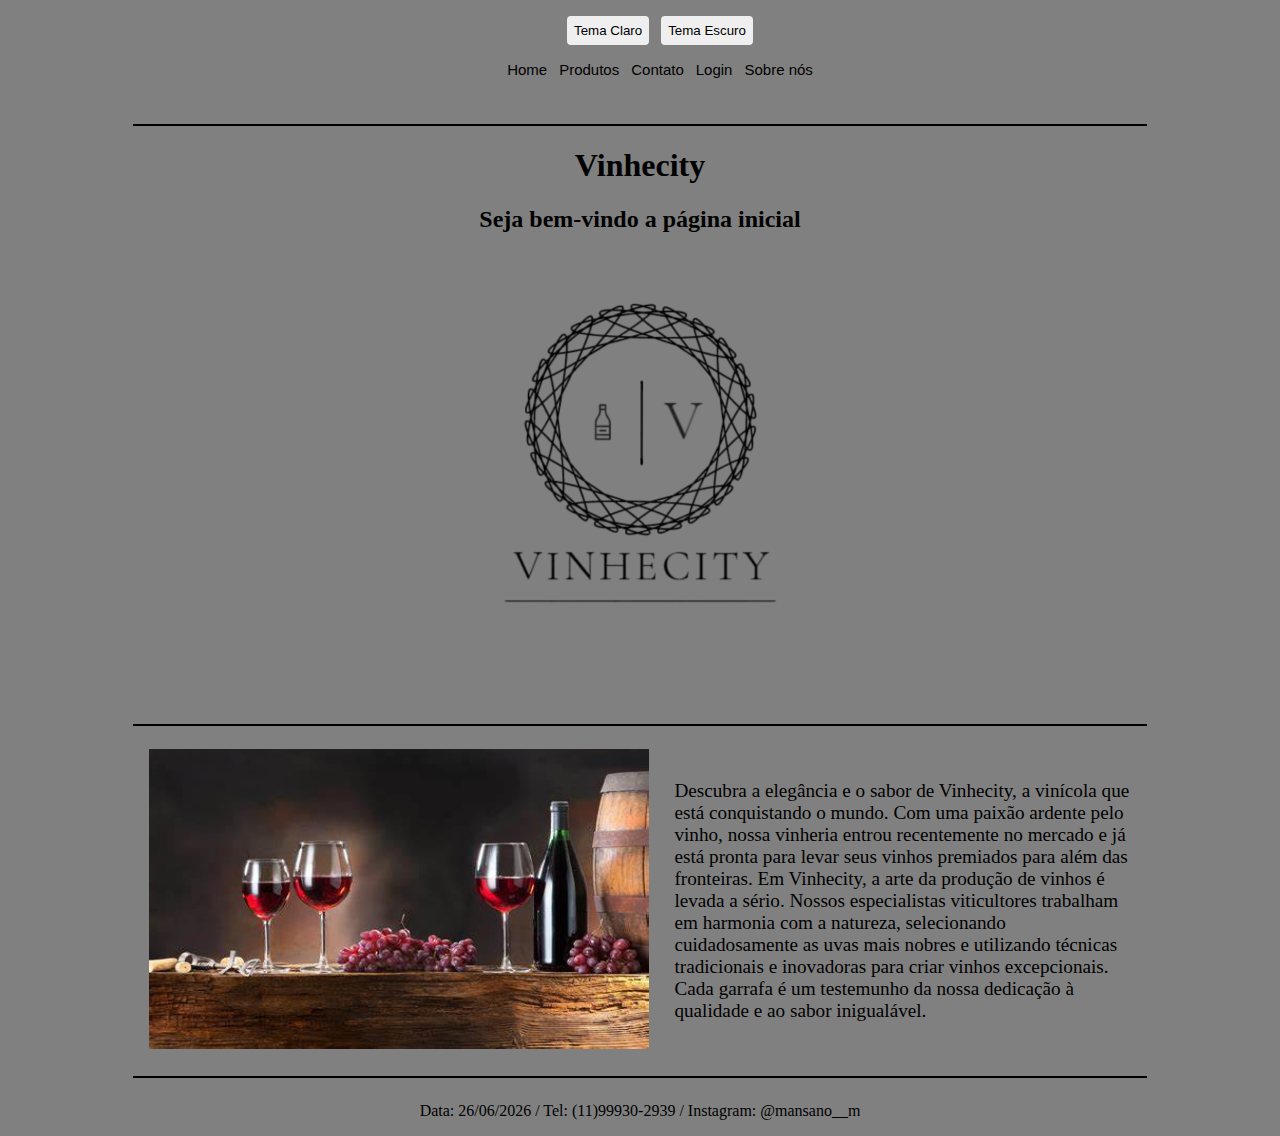
<file: index.html>
<!DOCTYPE html>
<html lang="pt-br">
<head>
    <meta charset="UTF-8">
    <meta http-equiv="X-UA-Compatible" content="IE=edge">
    <meta name="viewport" content="width=device-width, initial-scale=1.0">
    <title>Home</title>
    <link rel="stylesheet" href="../css/style.css">
    <link rel="shortcut icon" href="./Imagens/Logo.png">
</head>
<body>
    <div class="container">
        
        <nav id="menu">
            <ul>
                <li><button type="button" id="but" class="cor" onclick="trocar('white')">Tema Claro</button></li>
                <li><button type="button" id="but" class="cor" onclick="trocar('grey')">Tema Escuro</button></li>
            </ul>
            <ul>
                <li> <a href="/index.html">Home</a></li>
                <li> <a href="./Páginas/produtos.html">Produtos</a></li>
                <li> <a href="./contato.html">Contato</a></li>
                <li> <a href="./Páginas/login.html">Login</a></li>
                <li> <a href="./Páginas/Sobrenos.html">Sobre nós</a></li>
                
            </ul>
        </nav>
        
        <hr width="80%" color="black">
        <h1>Vinhecity</h1>
        <h2>Seja bem-vindo a página inicial</h2>
        <img id="picture" src="./Imagens/Logo.png" width="400px" height="400px">
    </div>
    <hr width="80%" color="black">
    <table align="center" width="80%" height="50%" cellpadding="10" cellspacing="5">
        <tr>
            <td rowspan="2">
                <img id="image"/>
                <script>
                    var imagens = [
                       'Imagens/Vinhos1.jpg',
                        'Imagens/Vinhos2.jpg',
                        'Imagens/Vinhos3.jpg',
                        'Imagens/Vinhos4.jpg',
                        'Imagens/Vinhos5.jpg',
                        'Imagens/Vinhos6.jpg',
                    ];
                    var Index = 0;
                    function slideShow() {
                        document.getElementById('image').src = imagens[Index];
                        Index++;
                        if (Index == imagens.length) { Index = 0; }
                        setTimeout("slideShow()", 3000);
                    }
                    slideShow();
                </script>
            </td>
            <td id="indextext">
                Descubra a elegância e o sabor de Vinhecity, a vinícola que está conquistando o mundo. Com uma paixão ardente pelo vinho, nossa vinheria entrou recentemente no mercado e já está pronta para levar seus vinhos premiados para além das fronteiras. Em Vinhecity, a arte da produção de vinhos é levada a sério. Nossos especialistas viticultores trabalham em harmonia com a natureza, selecionando cuidadosamente as uvas mais nobres e utilizando técnicas tradicionais e inovadoras para criar vinhos excepcionais. Cada garrafa é um testemunho da nossa dedicação à qualidade e ao sabor inigualável.   
            </td>
        </tr>

    </table>


    <script>
        alert("Seja bem-vindo!")
    </script>
    <script src="/script.js"></script>

    <hr width="80%" color="black">

    <footer>
        Data: <script>document.write(dataAtual)</script> /
        Tel: (11)99930-2939 /
        Instagram: @mansano__m
    </footer>
</body>
</html>
</file>
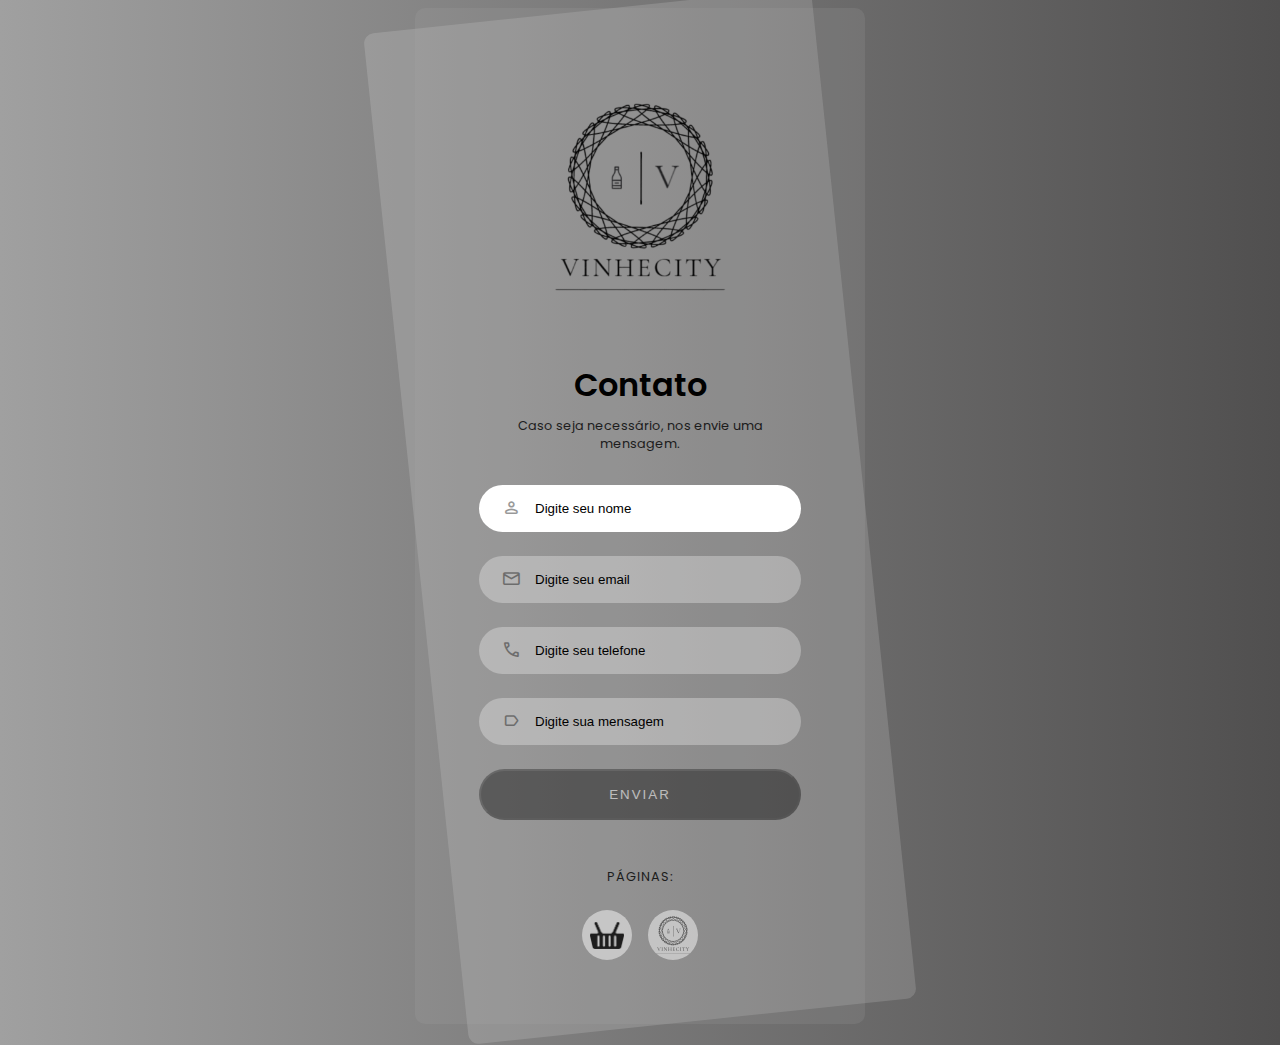
<file: contato.html>
<!DOCTYPE html>
<html lang="pt-br">

<head>
    <meta charset="UTF-8">
    <meta http-equiv="X-UA-Compatible" content="IE=edge">
    <meta name="viewport" content="width=device-width, initial-scale=1.0">
    <link rel="stylesheet" href="/ctt.css"/>
    <link rel="stylesheet" href="https://fonts.googleapis.com/css2?family=Material+Symbols+Rounded:opsz,wght,FILL,GRAD@48,600,0,0" />
    <title>Página de login</title>
</head>
<body>
    <div class="login-card-container">
        <div class="login-card">
            <div class="login-card-logo">
                <img src="/Imagens/logooo.jpg" alt="logo">
            </div>
            <div class="login-card-header">
                <h1>Contato</h1>
                <div>Caso seja necessário, nos envie uma mensagem.</div>
            </div>
            <form class="login-card-form">
                <div class="form-item">
                    <span class="form-item-icon material-symbols-rounded">Person</span>
                    <input type="text" placeholder="Digite seu nome" id="nameForm" 
                    onchange="validateFields()" autofocus required>
                </div>
                <div class="form-item">
                    <span class="form-item-icon material-symbols-rounded">mail</span>
                    <input type="text" placeholder="Digite seu email" id="emailForm" 
                    onchange="validateFields()" autofocus required>
                </div>
                <div class="form-item">
                    <span class="form-item-icon material-symbols-rounded">Phone</span>
                    <input type="text" placeholder="Digite seu telefone" id="foneForm" 
                    onchange="validateFields()" autofocus required>
                </div>
                <div class="form-item">
                    <span class="form-item-icon material-symbols-rounded">Label</span>
                    <input type="text" placeholder="Digite sua mensagem" id="msgForm" 
                    onchange="validateFields()" autofocus required>
                </div>
                <button type="button" id="entrar" disabled="true" onclick="mensagemEnviada()">Enviar</button>
            </form>

        <div class="login-card-social">
            <div>Páginas:</div>
            <div class="login-card-social-btns">
                <a href="./Páginas/produtos.html">
                    <img src="./Imagens/cesta-removebg-preview.png" width="auto" height="27px" alt="produtos">
                </a>
                <a href="./Páginas/Sobrenos.html">
                    <img src="./Imagens/logooo.jpg" alt="sobre nós">
                </a>
            </div>
        </div>
    </div>
    <script src="/script.js"></script>

</body>

</html>
</file>
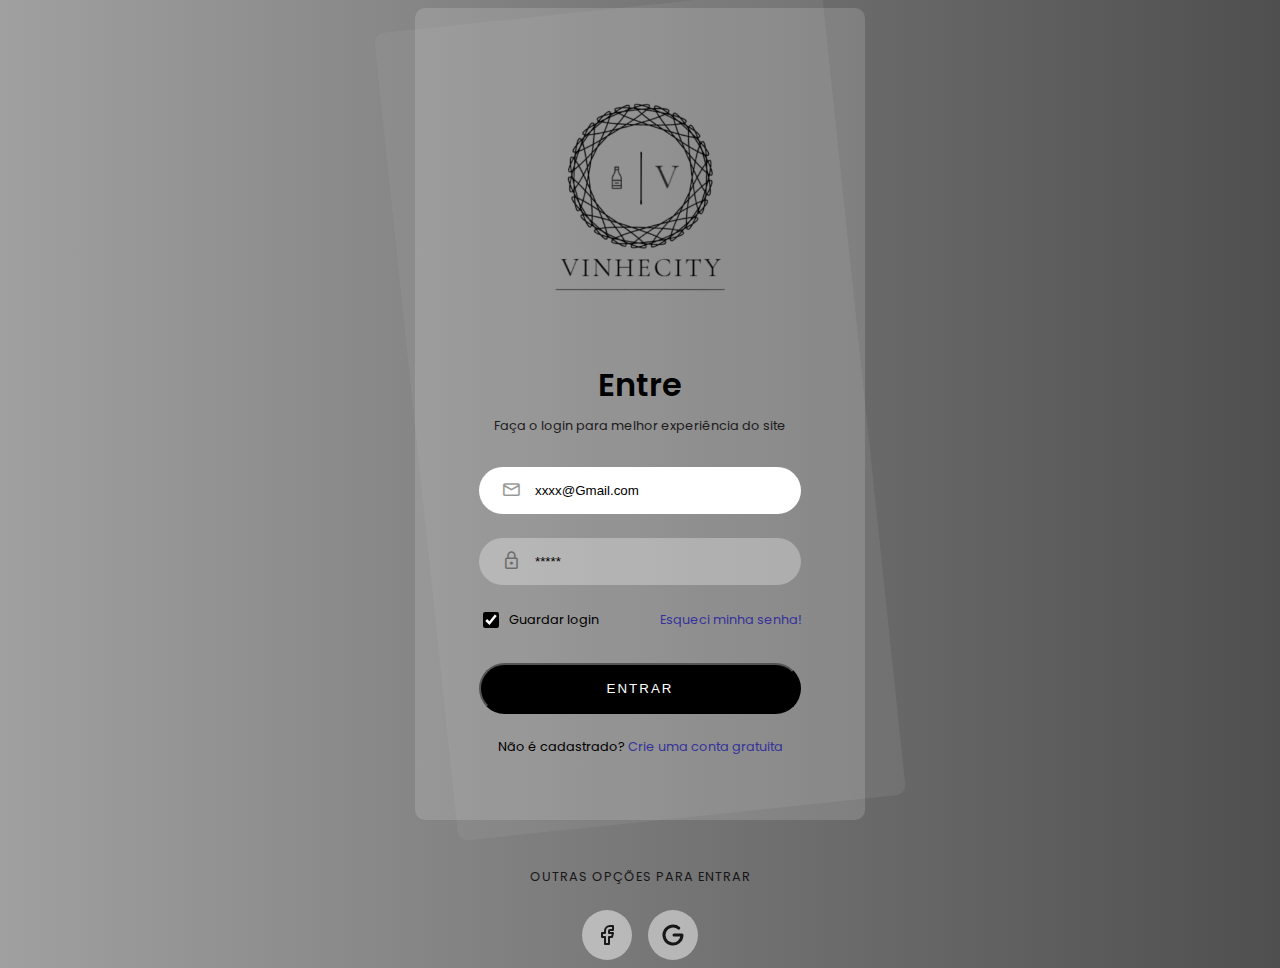
<file: login.html>
<!DOCTYPE html>
<html lang="en">

<head>
    <meta charset="UTF-8">
    <meta http-equiv="X-UA-Compatible" content="IE=edge">
    <meta name="viewport" content="width=device-width, initial-scale=1.0">
    <link rel="stylesheet" href="login.css"/>
    <link rel="stylesheet" href="https://fonts.googleapis.com/css2?family=Material+Symbols+Rounded:opsz,wght,FILL,GRAD@48,600,0,0" />
    <title>Login</title>
</head>

<body>

    <div class="login-card-container">
        <div class="login-card">
            <div class="login-card-logo">
                <img src="Imagens/lg.png" alt="logo">
            </div>
            <div class="login-card-header">
                <h1>Entre</h1>
                <div>Faça o login para melhor experiência do site</div>
            </div>
            <form class="login-card-form">
                <div class="form-item">
                    <span class="form-item-icon material-symbols-rounded">mail</span>
                    <input type="text" placeholder="xxxx@Gmail.com" id="emailForm" 
                    autofocus required>
                </div>
                <div class="form-item">
                    <span class="form-item-icon material-symbols-rounded">lock</span>
                    <input type="password" placeholder="*****" id="passwordForm"
                     required>
                </div>
                <div class="form-item-other">
                    <div class="checkbox">
                        <input type="checkbox" id="rememberMeCheckbox" checked>
                        <label for="rememberMeCheckbox">Guardar login</label>
                    </div>
                    <a href="#">Esqueci minha senha!</a>
                </div>
                <button type="submit">Entrar</button>
            </form>
            <div class="login-card-footer">
                Não é cadastrado? <a href="#">Crie uma conta gratuita</a>
            </div>
        </div>
        <div class="login-card-social">
            <div>Outras opções para entrar</div>
            <div class="login-card-social-btns">
                <a href="#">
                    <svg xmlns="http://www.w3.org/2000/svg" class="icon icon-tabler icon-tabler-brand-facebook"
                        width="24" height="24" viewBox="0 0 24 24" stroke-width="2" stroke="currentColor" fill="none"
                        stroke-linecap="round" stroke-linejoin="round">
                        <path stroke="none" d="M0 0h24v24H0z" fill="none"></path>
                        <path d="M7 10v4h3v7h4v-7h3l1 -4h-4v-2a1 1 0 0 1 1 -1h3v-4h-3a5 5 0 0 0 -5 5v2h-3"></path>
                    </svg>
                </a>
                <a href="#">
                    <svg xmlns="http://www.w3.org/2000/svg" class="icon icon-tabler icon-tabler-brand-google" width="24"
                        height="24" viewBox="0 0 24 24" stroke-width="3" stroke="currentColor" fill="none"
                        stroke-linecap="round" stroke-linejoin="round">
                        <path stroke="none" d="M0 0h24v24H0z" fill="none"></path>
                        <path d="M17.788 5.108a9 9 0 1 0 3.212 6.892h-8"></path>
                    </svg>
                </a>
            </div>
        </div>
    </div>

</body>

</html>
</file>
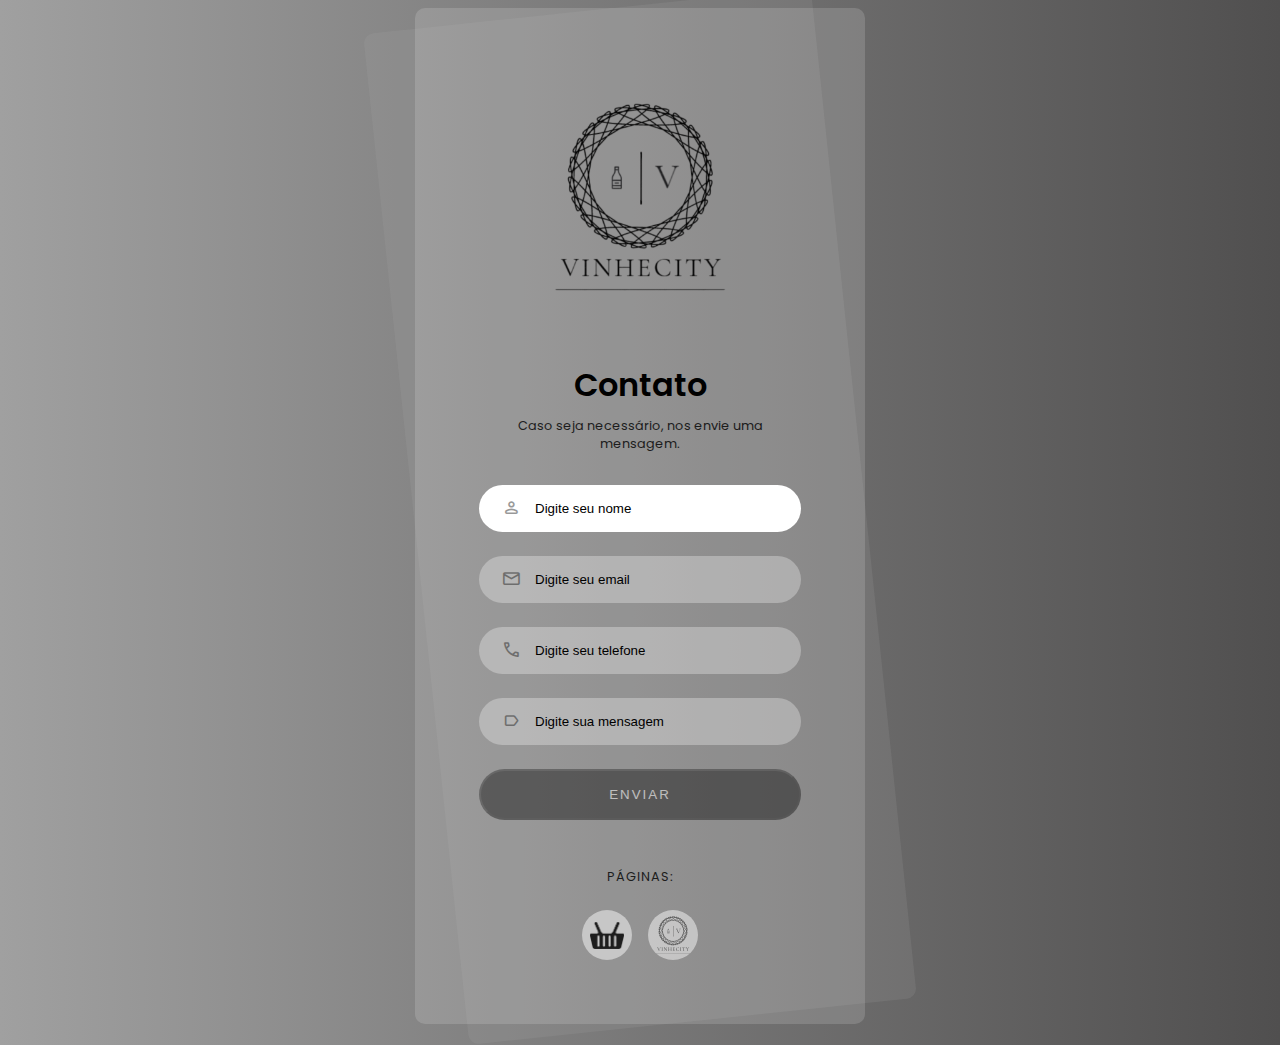
<file: Páginas/contato.html>
<!DOCTYPE html>
<html lang="pt-br">

<head>
    <meta charset="UTF-8">
    <meta http-equiv="X-UA-Compatible" content="IE=edge">
    <meta name="viewport" content="width=device-width, initial-scale=1.0">
    <link rel="stylesheet" href="../css/ctt.css"/>
    <link rel="stylesheet" href="https://fonts.googleapis.com/css2?family=Material+Symbols+Rounded:opsz,wght,FILL,GRAD@48,600,0,0" />
    <title>Página de login</title>
</head>
<body>
    <div class="login-card-container">
        <div class="login-card">
            <div class="login-card-logo">
                <img src="/Imagens/logooo.jpg" alt="logo">
            </div>
            <div class="login-card-header">
                <h1>Contato</h1>
                <div>Caso seja necessário, nos envie uma mensagem.</div>
            </div>
            <form class="login-card-form">
                <div class="form-item">
                    <span class="form-item-icon material-symbols-rounded">Person</span>
                    <input type="text" placeholder="Digite seu nome" id="nameForm" 
                    onchange="validateFields()" autofocus required>
                </div>
                <div class="form-item">
                    <span class="form-item-icon material-symbols-rounded">mail</span>
                    <input type="text" placeholder="Digite seu email" id="emailForm" 
                    onchange="validateFields()" autofocus required>
                </div>
                <div class="form-item">
                    <span class="form-item-icon material-symbols-rounded">Phone</span>
                    <input type="text" placeholder="Digite seu telefone" id="foneForm" 
                    onchange="validateFields()" autofocus required>
                </div>
                <div class="form-item">
                    <span class="form-item-icon material-symbols-rounded">Label</span>
                    <input type="text" placeholder="Digite sua mensagem" id="msgForm" 
                    onchange="validateFields()" autofocus required>
                </div>
                <button type="button" id="entrar" disabled="true" onclick="mensagemEnviada()">Enviar</button>
            </form>

        <div class="login-card-social">
            <div>Páginas:</div>
            <div class="login-card-social-btns">
                <a href="../Páginas/produtos.html">
                    <img src="../Imagens/cesta-removebg-preview.png" width="auto" height="27px" alt="produtos">
                </a>
                <a href="../Páginas/Sobrenos.html">
                    <img src="../Imagens/logooo.jpg" alt="sobre nós">
                </a>
            </div>
        </div>
    </div>
    <script src="/script.js"></script>

</body>

</html>
</file>
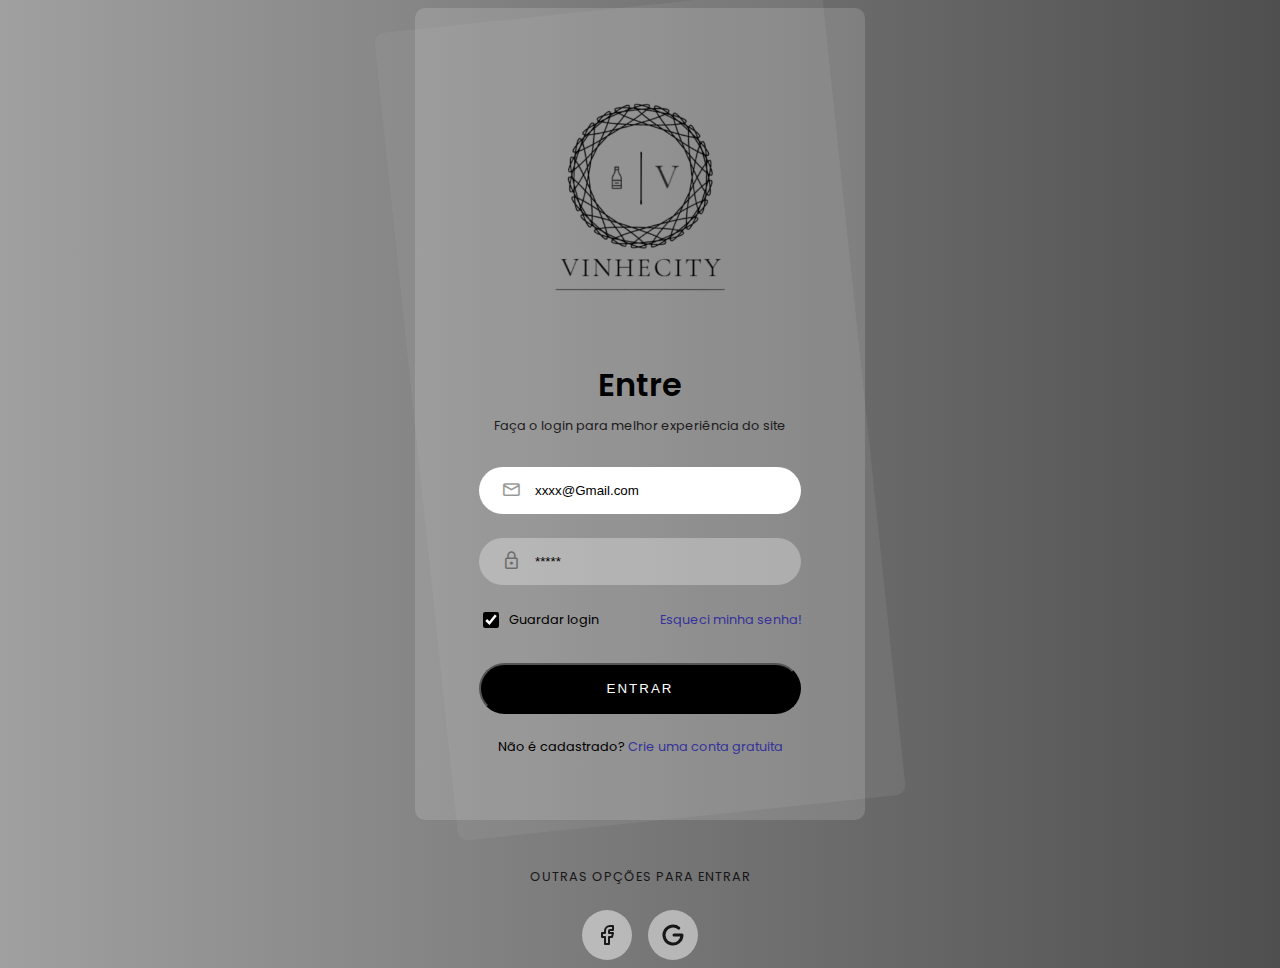
<file: Páginas/login.html>
<!DOCTYPE html>
<html lang="en">

<head>
    <meta charset="UTF-8">
    <meta http-equiv="X-UA-Compatible" content="IE=edge">
    <meta name="viewport" content="width=device-width, initial-scale=1.0">
    <link rel="stylesheet" href="../css/login.css"/>
    <link rel="stylesheet" href="https://fonts.googleapis.com/css2?family=Material+Symbols+Rounded:opsz,wght,FILL,GRAD@48,600,0,0" />
    <title>Login</title>
</head>

<body>

    <div class="login-card-container">
        <div class="login-card">
            <div class="login-card-logo">
                <img src="../Imagens/lg.png" alt="logo">
            </div>
            <div class="login-card-header">
                <h1>Entre</h1>
                <div>Faça o login para melhor experiência do site</div>
            </div>
            <form class="login-card-form">
                <div class="form-item">
                    <span class="form-item-icon material-symbols-rounded">mail</span>
                    <input type="text" placeholder="xxxx@Gmail.com" id="emailForm" 
                    autofocus required>
                </div>
                <div class="form-item">
                    <span class="form-item-icon material-symbols-rounded">lock</span>
                    <input type="password" placeholder="*****" id="passwordForm"
                     required>
                </div>
                <div class="form-item-other">
                    <div class="checkbox">
                        <input type="checkbox" id="rememberMeCheckbox" checked>
                        <label for="rememberMeCheckbox">Guardar login</label>
                    </div>
                    <a href="#">Esqueci minha senha!</a>
                </div>
                <button type="submit">Entrar</button>
            </form>
            <div class="login-card-footer">
                Não é cadastrado? <a href="#">Crie uma conta gratuita</a>
            </div>
        </div>
        <div class="login-card-social">
            <div>Outras opções para entrar</div>
            <div class="login-card-social-btns">
                <a href="#">
                    <svg xmlns="http://www.w3.org/2000/svg" class="icon icon-tabler icon-tabler-brand-facebook"
                        width="24" height="24" viewBox="0 0 24 24" stroke-width="2" stroke="currentColor" fill="none"
                        stroke-linecap="round" stroke-linejoin="round">
                        <path stroke="none" d="M0 0h24v24H0z" fill="none"></path>
                        <path d="M7 10v4h3v7h4v-7h3l1 -4h-4v-2a1 1 0 0 1 1 -1h3v-4h-3a5 5 0 0 0 -5 5v2h-3"></path>
                    </svg>
                </a>
                <a href="#">
                    <svg xmlns="http://www.w3.org/2000/svg" class="icon icon-tabler icon-tabler-brand-google" width="24"
                        height="24" viewBox="0 0 24 24" stroke-width="3" stroke="currentColor" fill="none"
                        stroke-linecap="round" stroke-linejoin="round">
                        <path stroke="none" d="M0 0h24v24H0z" fill="none"></path>
                        <path d="M17.788 5.108a9 9 0 1 0 3.212 6.892h-8"></path>
                    </svg>
                </a>
            </div>
        </div>
    </div>

</body>

</html>
</file>
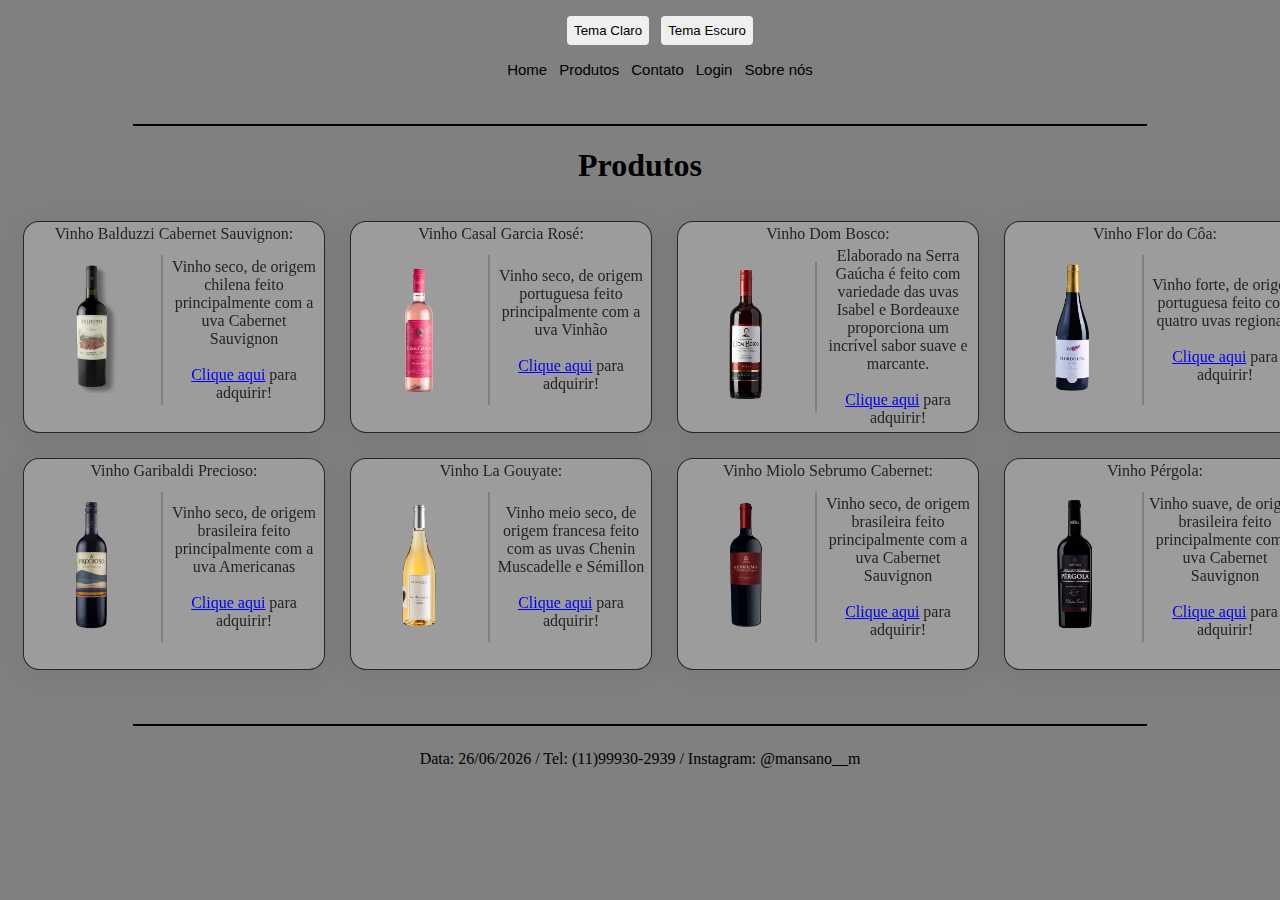
<file: Páginas/produtos.html>
<!DOCTYPE html>
<html lang="pt-br">
<head>
    <meta charset="UTF-8">
    <meta http-equiv="X-UA-Compatible" content="IE=edge">
    <meta name="viewport" content="width=device-width, initial-scale=1.0">
    <title>Home</title>
    <link rel="stylesheet" href="../css/style.css">
    <link rel="shortcut icon" href="../Imagens/Logo.png">
</head>
<body>
    <div class="container">
        
        <nav id="menu">
            <ul>
                <li><button type="button" id="but" class="cor" onclick="trocar('white')">Tema Claro</button></li>
                <li><button type="button" id="but" class="cor" onclick="trocar('grey')">Tema Escuro</button></li>
            </ul>
            <ul>
                <li> <a href="../index.html">Home</a></li>
                <li> <a href="./produtos.html">Produtos</a></li>
                <li> <a href="./contato.html">Contato</a></li>
                <li> <a href="./login.html">Login</a></li>
                <li> <a href="./Sobrenos.html">Sobre nós</a></li>
            </ul>
        </nav>
        <hr width="80%" color="black">
        <h1>Produtos</h1>

            <table align="center" width="70%" cellpadding="10" cellspacing="5">
                <tr>
                    <td>
                        <section class="card">
                            <table>
                                <tr>
                                    <td colspan="3">
                                        Vinho Balduzzi Cabernet Sauvignon:
                                    </td>
                                </tr>
                                <tr>
                                    <td>
                                        <img src="../Imagens/Vinho Balduzzi.png" width="130px">
                                    </td>
                                    <td>
                                        <hr size = 150% color="grey">
                                    </td>
                                    <td>
                                        Vinho seco, de origem chilena feito principalmente com a uva Cabernet Sauvignon<br><br><a href="./comprar.html">Clique aqui</a> para adquirir!
                                    </td>
                                </tr>
                            </table>
                        </section>
                    </td>
                    <td>
                        <section class="card">
                            <table>
                                <tr>
                                    <td colspan="3">
                                        Vinho Casal Garcia Rosé:
                                    </td>
                                </tr>
                                <tr>
                                    <td>
                                        <img src="../Imagens/Vinho Casal Garcia.png" width="130px">
                                    </td>
                                    <td>
                                        <hr size = 150% color="grey">
                                    </td>
                                    <td>
                                        Vinho seco, de origem portuguesa feito principalmente com a uva Vinhão<br><br><a href="./comprar.html">Clique aqui</a> para adquirir!
                                    </td>
                                </tr>
                            </table>
                        </section>
                    </td>
                    <td>
                        <section class="card">
                            <table>
                                <tr>
                                    <td colspan="3">
                                        Vinho Dom Bosco:
                                    </td>
                                </tr>
                                <tr>
                                    <td>
                                        <img src="../Imagens/vinho Dom Bosco.jpg" width="130px">
                                    </td>
                                    <td>
                                        <hr size = 150% color="grey">
                                    </td>
                                    <td>
                                        Elaborado na Serra Gaúcha é feito com variedade das uvas Isabel e Bordeauxe proporciona um incrível sabor suave e marcante.<br><br><a href="./comprar.html">Clique aqui</a> para adquirir!
                                    </td>
                                </tr>
                            </table>
                        </section>
                    </td>
                    <td>
                        <section class="card">
                            <table>
                                <tr>
                                    <td colspan="3">
                                        Vinho Flor do Côa:
                                    </td>
                                </tr>
                                <tr>
                                    <td>
                                        <img src="../Imagens/Vinho Flor do Côa.png" width="130px">
                                    </td>
                                    <td>
                                        <hr size = 150% color="grey">
                                    </td>
                                    <td>
                                        Vinho forte, de origem portuguesa feito com quatro uvas regionais<br><br><a href="./comprar.html">Clique aqui</a> para adquirir!
                                    </td>
                                </tr>
                            </table>
                        </section>
                    </td>
                </tr>
                <tr>
                    <td>
                        <section class="card">
                            <table>
                                <tr>
                                    <td colspan="3">
                                        Vinho Garibaldi Precioso:
                                    </td>
                                </tr>
                                <tr>
                                    <td>
                                        <img src="../Imagens/Vinho Garibaldi Precioso.jpg" width="130px">
                                    </td>
                                    <td>
                                        <hr size = 150% color="grey">
                                    </td>
                                    <td>
                                        Vinho seco, de origem brasileira feito principalmente com a uva Americanas<br><br><a href="./comprar.html">Clique aqui</a> para adquirir!
                                    </td>
                                </tr>
                            </table>
                        </section>
                    </td>
                    <td>
                        <section class="card">
                            <table>
                                <tr>
                                    <td colspan="3">
                                        Vinho La Gouyate:
                                    </td>
                                </tr>
                                <tr>
                                    <td>
                                        <img src="../Imagens/vinho La Gouyate.png" width="130px">
                                    </td>
                                    <td>
                                        <hr size = 150% color="grey">
                                    </td>
                                    <td>
                                        Vinho meio seco, de origem francesa feito com as uvas Chenin Muscadelle e Sémillon<br><br><a href="./comprar.html">Clique aqui</a> para adquirir!
                                    </td>
                                </tr>
                            </table>
                        </section>
                    </td>
                    <td>
                        <section class="card">
                            <table>
                                <tr>
                                    <td colspan="3">
                                        Vinho Miolo Sebrumo Cabernet:
                                    </td>
                                </tr>
                                <tr>
                                    <td>
                                        <img src="../Imagens/Vinho Miolo Cabernet.jpg" width="130px">
                                    </td>
                                    <td>
                                        <hr size = 150% color="grey">
                                    </td>
                                    <td>
                                        Vinho seco, de origem brasileira feito principalmente com a uva Cabernet Sauvignon<br><br><a href="./comprar.html">Clique aqui</a> para adquirir!
                                    </td>
                                </tr>
                            </table>
                        </section>
                    </td>
                    <td>
                        <section class="card">
                            <table>
                                <tr>
                                    <td colspan="3">
                                        Vinho Pérgola:
                                    </td>
                                </tr>
                                <tr>
                                    <td>
                                        <img src="../Imagens/vinho Pérgola.jpg" width="130px">
                                    </td>
                                    <td>
                                        <hr size = 150% color="grey">
                                    </td>
                                    <td>
                                        Vinho suave, de origem brasileira feito principalmente com a uva Cabernet Sauvignon<br><br><a href="./comprar.html">Clique aqui</a> para adquirir!
                                    </td>
                                </tr>
                            </table>
                        </section>
                    </td>
                </tr>
            </table>

        
    </div>

    <script src="/script.js"></script>
    <hr width="80%" color="black">
    <footer>
        Data: <script>document.write(dataAtual)</script> /
        Tel: (11)99930-2939 /
        Instagram: @mansano__m
    </footer>
</body>
</html>
</file>
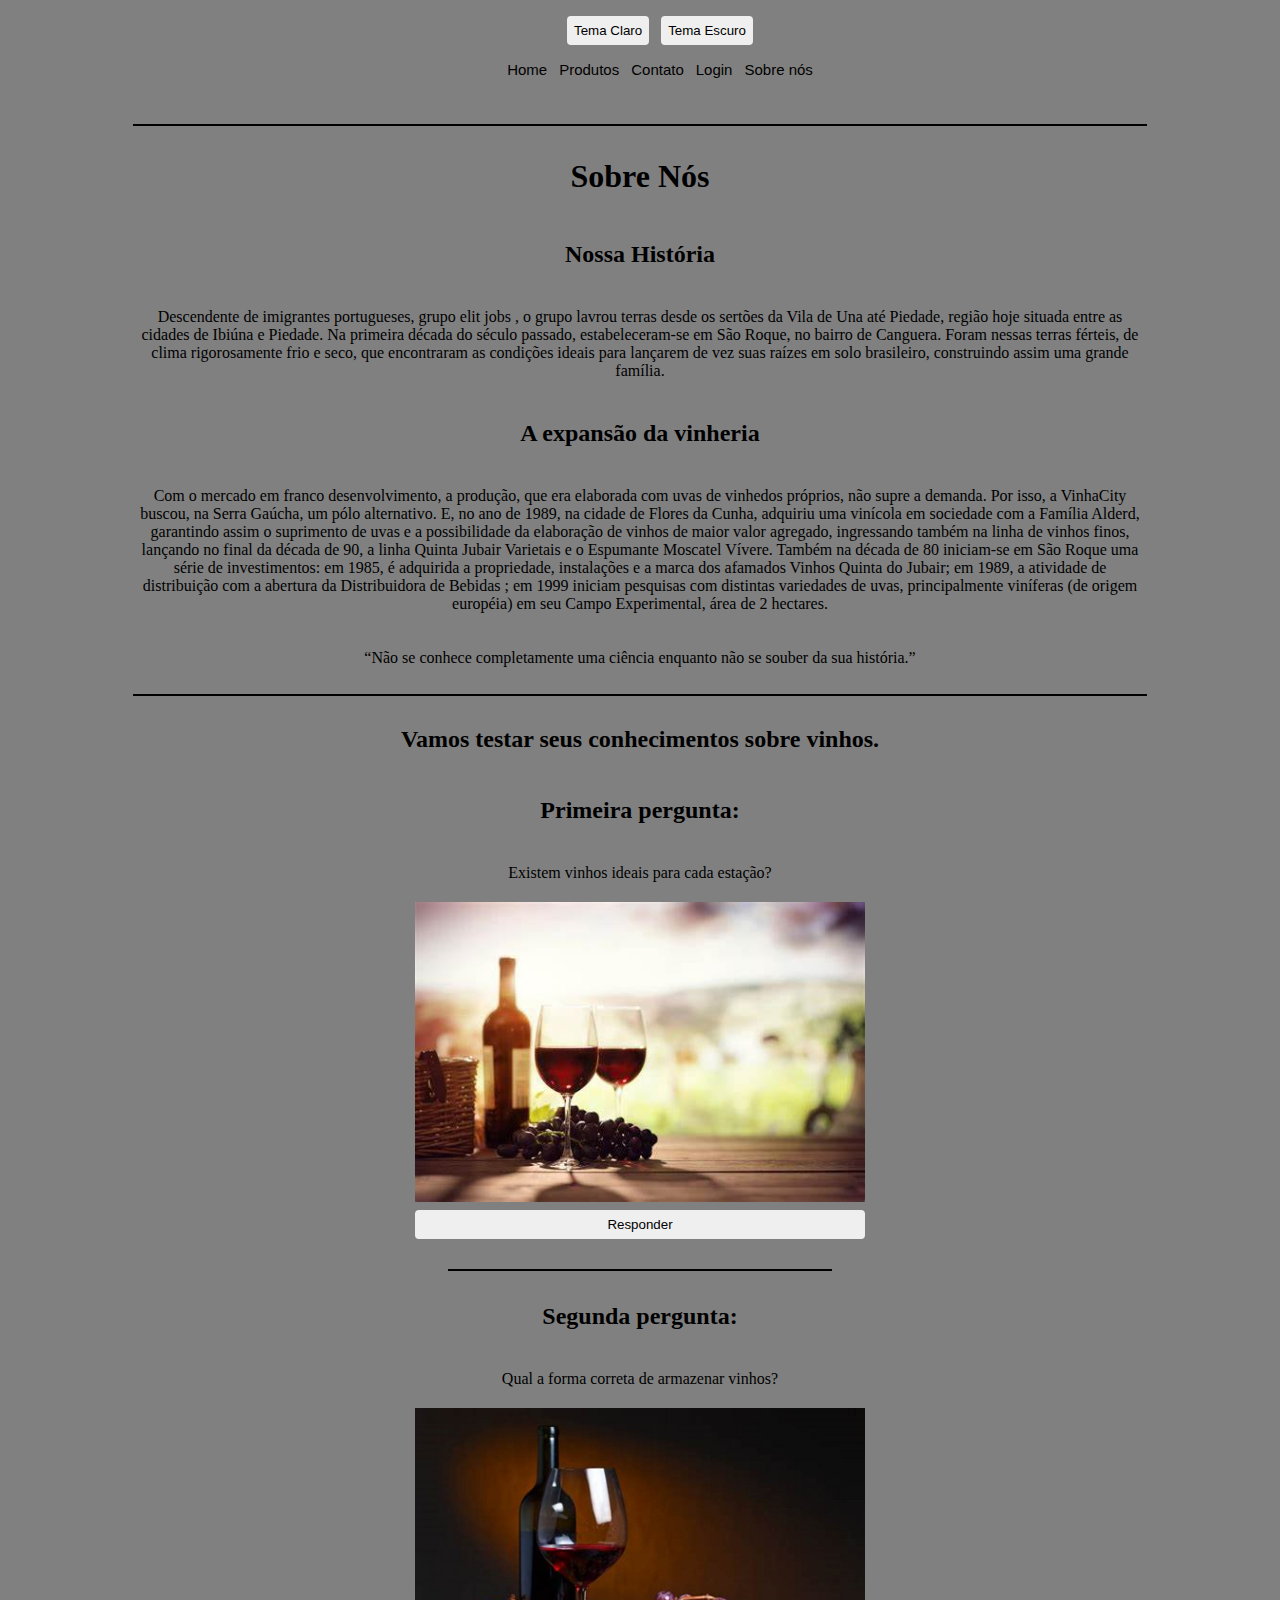
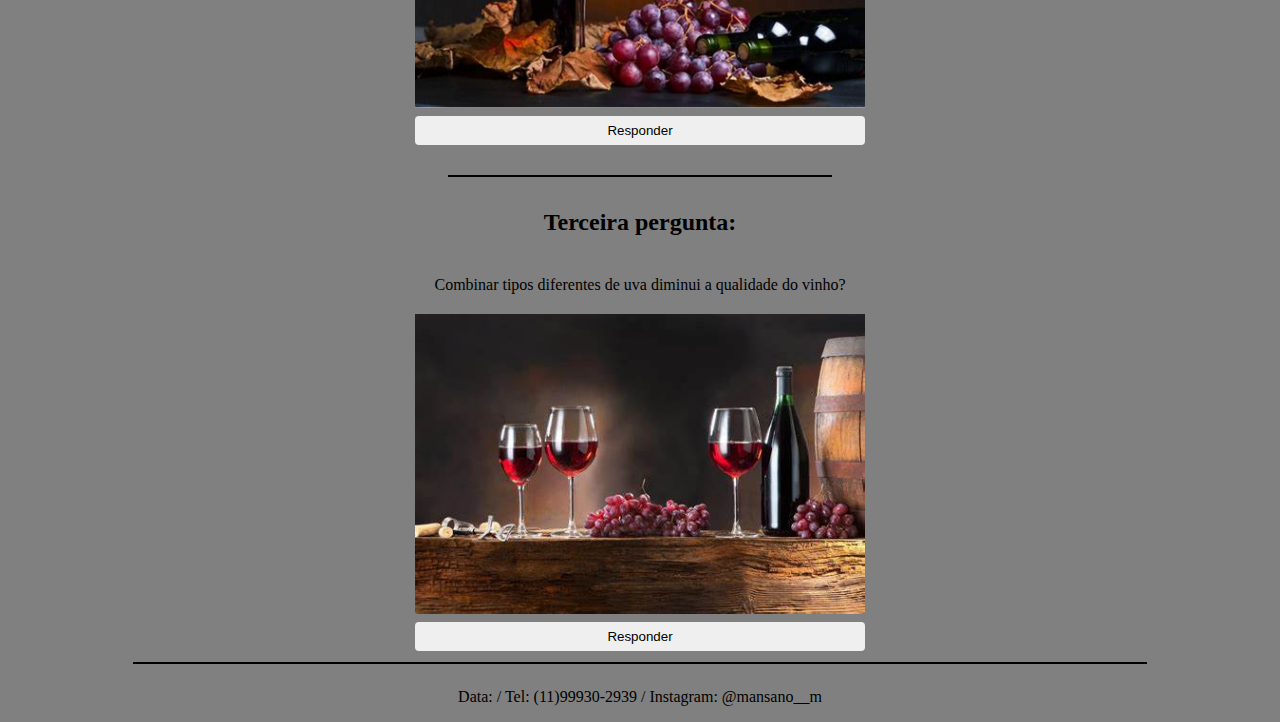
<file: Páginas/Sobrenos.html>
<!DOCTYPE html>
<html lang="pt-br">
<head>
    <meta charset="UTF-8">
    <meta http-equiv="X-UA-Compatible" content="IE=edge">
    <meta name="viewport" content="width=device-width, initial-scale=1.0">
    <title>Home</title>
    <link rel="stylesheet" href="../css/style.css">
    <link rel="shortcut icon" href="../Imagens/Logo.png">
</head>
<body>
    <div class="container">
        
        <nav id="menu">
            <ul>
                <li><button type="button" id="but" class="cor" onclick="trocar('white')">Tema Claro</button></li>
                <li><button type="button" id="but" class="cor" onclick="trocar('grey')">Tema Escuro</button></li>
            </ul>
            <ul>
                <li> <a href="../index.html">Home</a></li>
                <li> <a href="./produtos.html">Produtos</a></li>
                <li> <a href="./contato.html">Contato</a></li>
                <li> <a href="./login.html">Login</a></li>
                <li> <a href="./Sobrenos.html">Sobre nós</a></li>
            </ul>
        </nav>
        <hr width="80%" color="black">
    <div class="texto">
        <table width="80%" align="center">
            <tr>
                <td>
                    <h1>Sobre Nós</h1>
                </td>
            </tr>
            <tr>
                <td>
                    <h2>Nossa História</h2>
                </td>
            </tr>
            <tr>
                <td>
                    <p>Descendente de imigrantes portugueses, grupo elit jobs , o grupo lavrou terras desde os sertões da Vila de Una até Piedade, região hoje situada entre as cidades de Ibiúna e Piedade. Na primeira década do século passado, estabeleceram-se em São Roque, no bairro de Canguera. Foram nessas terras férteis, de clima rigorosamente frio e seco, que encontraram as condições ideais para lançarem de vez suas raízes em solo brasileiro, construindo assim uma grande família.</p>
                </td>
            </tr>
            <tr>
                <td>
                    <h2>A expansão da vinheria</h2>
                </td>
            </tr>
            <tr>
                <td>
                    <p>Com o mercado em franco desenvolvimento, a produção, que era elaborada com uvas de vinhedos próprios, não supre a demanda. Por isso, a VinhaCity buscou, na Serra Gaúcha, um pólo alternativo. E, no ano de 1989, na cidade de Flores da Cunha, adquiriu uma vinícola em sociedade com a Família Alderd, garantindo assim o suprimento de uvas e a possibilidade da elaboração de vinhos de maior valor agregado, ingressando também na linha de vinhos finos, lançando no final da década de 90, a linha Quinta Jubair Varietais e o Espumante Moscatel Vívere. Também na década de 80 iniciam-se em São Roque uma série de investimentos: em 1985, é adquirida a propriedade, instalações e a marca dos afamados Vinhos Quinta do Jubair; em 1989, a atividade de distribuição com a abertura da Distribuidora de Bebidas ; em 1999 iniciam pesquisas com distintas variedades de uvas, principalmente viníferas (de origem européia) em seu Campo Experimental, área de 2 hectares.</p>
                </td>
            </tr>
            <tr>
                <td>
                    <p>“Não se conhece completamente uma ciência enquanto não se souber da sua história.”</p>
                </td>
            </tr>
        </table>
    </div>
    <hr width="80%" color="black">
    <table align="center">
        <tr>
            <td><h2>Vamos testar seus conhecimentos sobre vinhos.</h2></td>
        </tr>
        <tr>
            <td><h2>Primeira pergunta:</h2></td>
        </tr>
        <tr>
            <td><p>Existem vinhos ideais para cada estação?</p></td>
        </tr>
        <tr>
            <td><center><img src="../Imagens/Vinhos4.jpg" width="450px" height="300px"></center></td>
        </tr>
        <tr>
            <td>
                <center><button onclick="responder1()" id="button-quiz">Responder</button></center>
            </td>
        </tr>
        <tr>
            <td><br><hr width="80%" color="black"></td>
        </tr>


        <tr>
            <td><h2>Segunda pergunta:</h2></td>
        </tr>
        <tr>
            <td><p>Qual a forma correta de armazenar vinhos?</p></td>
        </tr>
        <tr>
            <td><center><img src="../Imagens/Vinhos6.jpg" width="450px" height="300px"></center></td>
        </tr>
        <tr>
            <td><center><button onclick="responder2()" id="button-quiz">Responder</button></center></td>
        </tr>
        <tr>
            <td><br><hr width="80%" color="black"></td>
        </tr>


        <tr>
            <td><h2>Terceira pergunta:</h2></td>
        </tr>
        <tr>
            <td><p>Combinar tipos diferentes de uva diminui a qualidade do vinho?</p></td>
        </tr>
        <tr>
            <td><center><img src="../Imagens/Vinhos1.jpg" width="450px" height="300px"></center></td>
        </tr>
        <tr>
            <td><center><button onclick="responder3()" id="button-quiz">Responder</button></center></td>
        </tr>
    </table>

    <hr width="80%" color="black">
    <footer>
        Data: <script>document.write(dataAtual)</script> /
        Tel: (11)99930-2939 /
        Instagram: @mansano__m
    </footer>
</body>
</html>

    <script src="/script.js"></script>
</body>
</html>
</file>
<file: css/style.css>
body{
    background-color: grey;
}

.container{
    width: 100%;
    height:700px;
    margin: auto;
    text-align: center;
}

#picture{
    text-align: center;
}

#menu {
    width: 100%;
    height: 100px;
    text-align: center;
}

#menu ul li{
    list-style: none;
    display: inline;
    padding: 4px;
}

#menu ul li a{
    font-family: Arial;
    font-size: 15px;
    color: black;
    text-decoration:none;
    text-align: center;
}

#menu ul li a:hover{
    background-color: rgb(213, 214, 214);
    padding: 4px;
    color:black;
}

#menu ul li button:hover{
    color:black;
    
}

#menu ul li button{
    padding: 7px;
    border:none;
    border-radius: 4px;
    cursor: pointer;
    text-align: center;
    color:black;
}

#but{
    text-align: center;
}

footer{
    width: 100%;
    height: 40px;
    color: black;
    text-align: center;
    line-height: 50px;
}

.card{
    backdrop-filter: blur(5.5px);
    -webkit-backdrop-filter: blur(5.5px);
    background: rgb(156, 156, 156);
    border: 1px solid rgba(0, 0, 0, 0.75);
    border-radius: 16px;
    box-shadow: 0 4px 30px rgba(35, 35, 35, 0.1);
    color: #232323;
    height: 210px;
    width: 300px;
    text-align: center;
}

#image{
    width: 500px;
    height: 300px;
}

#indextext{
    font-size:larger;
}

#button-quiz{
    padding: 7px;
    border:none;
    border-radius: 4px;
    cursor: pointer;
    width: 450px;
    text-align: center;
}
</file>
<file: ctt.css>
@import url("reset.css");

@import url('https://fonts.googleapis.com/css2?family=Poppins:wght@400;600&display=swap');


body {
    font-family: 'Poppins', sans-serif;
    min-height: 100vh;
    background: linear-gradient(to right, rgb(160, 160, 160),rgb(80, 79, 79));
    display: flex;
    justify-content: center;
    align-items: center;
}


.login-card {
    width: 450px;
    background: rgba(175, 175, 175, .15);
    padding: 4rem;
    border-radius: 10px;
    position: relative;
}

.login-card::before {
    content: '';
    position: absolute;
    inset: 0;
    background: rgba(255, 255, 255, .15);
    transform: rotate(-6deg);
    border-radius: 10px;
    z-index: -1;
}

.login-card-logo {
    margin-bottom: 2rem;
}

.login-card-logo img {
    width: 250px;
}

.login-card-logo,
.login-card-header,
.login-card-footer {
    text-align: center;
}

.login-card a {
    text-decoration: none;
    color: #35339a;
}

.login-card a:hover {
    text-decoration: underline;
}

.login-card-header {
    margin-bottom: 2rem;
}

.login-card-header h1 {
    font-size: 2rem;
    font-weight: 600;
    margin-bottom: .5rem;
}

.login-card-header h1+div {
    font-size: calc(1rem * .8);
    opacity: .8;
}

.login-card-form {
    display: flex;
    flex-direction: column;
    gap: 1.5rem;
}

.login-card-form .form-item {
    position: relative;
}

.login-card-form .form-item .form-item-icon {
    position: absolute;
    top: .82rem;
    left: 1.4rem;
    font-size: 1.3rem;
    opacity: .4;
}

.login-card-form .checkbox {
    display: flex;
    align-items: center;
    gap: 7px;
}

.login-card-form .form-item-other {
    display: flex;
    align-items: center;
    justify-content: space-between;
    font-size: calc(1rem * .8);
    margin-bottom: .5rem;
}



.login-card-footer {
    margin-top: 1.5rem;
    font-size: calc(1rem * .8);
}


.login-card input[type="text"],
.login-card input[type="email"],
.login-card input[type="text"] {
    border: none;
    outline: none;
    background: rgba(255, 255, 255, .3);
    padding: 1rem 1.5rem;
    padding-left: calc(1rem * 3.5);
    border-radius: 100px;
    width: 100%;
    transition: background .5s;
}

.login-card input:focus {
    background: white;
}

.login-card input[type="checkbox"] {
    width: 16px;
    height: 16px;
    accent-color: black;
}

.login-card button {
    background: black;
    color: white;
    padding: 1rem;
    border-radius: 100px;
    text-align: center;
    text-transform: uppercase;
    letter-spacing: 2px;
    transition: background .5s;
}

.login-card button:hover {
    background-color: rgba(0, 0, 0, 0.85);
    cursor: pointer;
}
.login-card button:disabled{
    opacity: 0.4;
}

.login-card-social {
    display: flex;
    flex-direction: column;
    gap: 1.5rem;
    text-align: center;
    margin-top: 3rem;
}

.login-card-social>div {
    opacity: .8;
    text-transform: uppercase;
    letter-spacing: 1px;
    font-size: calc(1rem * .8);
}

.login-card-social-btns {
    display: flex;
    align-items: center;
    justify-content: center;
    gap: 1rem;
}

.login-card-social-btns a {
    display: flex;
    align-items: center;
    justify-content: center;
    color: black;
    width: 50px;
    height: 50px;
    background-color: rgba(255, 255, 255, .6);
    border-radius: 100px;
    transition: all .5s;
}

.login-card-social-btns a:hover {
    background-color: white;
    transform: scale(1.1);
}


@media (max-width: 768px) {

    body {
        padding: 2rem 0;
    }

    .login-card {
        width: 280px;
        padding: 2rem;
    }

}
</file>
<file: login.css>
@import url("reset.css");

@import url('https://fonts.googleapis.com/css2?family=Poppins:wght@400;600&display=swap');

body {
    font-family: 'Poppins', sans-serif;
    min-height: 100vh;
    background: linear-gradient(to right,  rgb(160, 160, 160), rgb(80, 79, 79));
    display: flex;
    justify-content: center;
    align-items: center;
}



.login-card {
    width: 450px;
    background: rgba(255, 255, 255, .15);
    padding: 4rem;
    border-radius: 10px;
    position: relative;
}

.login-card::before {
    content: '';
    position: absolute;
    inset: 0;
    background: rgba(175, 175, 175, .15);
    transform: rotate(-6deg);
    border-radius: 10px;
    z-index: -1;
}



.login-card-logo {
    margin-bottom: 2rem;
}

.login-card-logo img {
    width: 250px;
}



.login-card-logo,
.login-card-header,
.login-card-footer {
    text-align: center;
}

.login-card a {
    text-decoration: none;
    color: #35339a;
}

.login-card a:hover {
    text-decoration: underline;
}

.login-card-header {
    margin-bottom: 2rem;
}

.login-card-header h1 {
    font-size: 2rem;
    font-weight: 600;
    margin-bottom: .5rem;
}

.login-card-header h1+div {
    font-size: calc(1rem * .8);
    opacity: .8;
}

.login-card-form {
    display: flex;
    flex-direction: column;
    gap: 1.5rem;
}

.login-card-form .form-item {
    position: relative;
}

.login-card-form .form-item .form-item-icon {
    position: absolute;
    top: .82rem;
    left: 1.4rem;
    font-size: 1.3rem;
    opacity: .4;
}

.login-card-form .checkbox {
    display: flex;
    align-items: center;
    gap: 7px;
}

.login-card-form .form-item-other {
    display: flex;
    align-items: center;
    justify-content: space-between;
    font-size: calc(1rem * .8);
    margin-bottom: .5rem;
}

.login-card-footer {
    margin-top: 1.5rem;
    font-size: calc(1rem * .8);
}

.login-card input[type="text"],
.login-card input[type="password"],
.login-card input[type="email"] {
    border: none;
    outline: none;
    background: rgba(255, 255, 255, .3);
    padding: 1rem 1.5rem;
    padding-left: calc(1rem * 3.5);
    border-radius: 100px;
    width: 100%;
    transition: background .5s;
}

.login-card input:focus {
    background: white;
}

.login-card input[type="checkbox"] {
    width: 16px;
    height: 16px;
    accent-color: black;
}

.login-card button {
    background: black;
    color: white;
    padding: 1rem;
    border-radius: 100px;
    text-align: center;
    text-transform: uppercase;
    letter-spacing: 2px;
    transition: background .5s;
}

.login-card button:hover {
    background-color: rgba(0, 0, 0, 0.85);
    cursor: pointer;
}

.login-card-social {
    display: flex;
    flex-direction: column;
    gap: 1.5rem;
    text-align: center;
    margin-top: 3rem;
}

.login-card-social>div {
    opacity: .8;
    text-transform: uppercase;
    letter-spacing: 1px;
    font-size: calc(1rem * .8);
}

.login-card-social-btns {
    display: flex;
    align-items: center;
    justify-content: center;
    gap: 1rem;
}

.login-card-social-btns a {
    display: flex;
    align-items: center;
    justify-content: center;
    color: black;
    width: 50px;
    height: 50px;
    background-color: rgba(255, 255, 255, .6);
    border-radius: 100px;
    transition: all .5s;
}

.login-card-social-btns a:hover {
    background-color: white;
    transform: scale(1.1);
}

@media (max-width: 768px) {

    body {
        padding: 2rem 0;
    }

    .login-card {
        width: 280px;
        padding: 2rem;
    }

}
</file>
<file: css/ctt.css>
@import url("reset.css");

@import url('https://fonts.googleapis.com/css2?family=Poppins:wght@400;600&display=swap');


body {
    font-family: 'Poppins', sans-serif;
    min-height: 100vh;
    background: linear-gradient(to right, rgb(160, 160, 160),rgb(80, 79, 79));
    display: flex;
    justify-content: center;
    align-items: center;
}


.login-card {
    width: 450px;
    background: rgba(255, 255, 255, .15);
    padding: 4rem;
    border-radius: 10px;
    position: relative;
}

.login-card::before {
    content: '';
    position: absolute;
    inset: 0;
    background: rgba(175, 175, 175, .15);
    transform: rotate(-6deg);
    border-radius: 10px;
    z-index: -1;
}

.login-card-logo {
    margin-bottom: 2rem;
}

.login-card-logo img {
    width: 250px;
}

.login-card-logo,
.login-card-header,
.login-card-footer {
    text-align: center;
}

.login-card a {
    text-decoration: none;
    color: #35339a;
}

.login-card a:hover {
    text-decoration: underline;
}

.login-card-header {
    margin-bottom: 2rem;
}

.login-card-header h1 {
    font-size: 2rem;
    font-weight: 600;
    margin-bottom: .5rem;
}

.login-card-header h1+div {
    font-size: calc(1rem * .8);
    opacity: .8;
}

.login-card-form {
    display: flex;
    flex-direction: column;
    gap: 1.5rem;
}

.login-card-form .form-item {
    position: relative;
}

.login-card-form .form-item .form-item-icon {
    position: absolute;
    top: .82rem;
    left: 1.4rem;
    font-size: 1.3rem;
    opacity: .4;
}

.login-card-form .checkbox {
    display: flex;
    align-items: center;
    gap: 7px;
}

.login-card-form .form-item-other {
    display: flex;
    align-items: center;
    justify-content: space-between;
    font-size: calc(1rem * .8);
    margin-bottom: .5rem;
}



.login-card-footer {
    margin-top: 1.5rem;
    font-size: calc(1rem * .8);
}


.login-card input[type="text"],
.login-card input[type="email"],
.login-card input[type="text"] {
    border: none;
    outline: none;
    background: rgba(255, 255, 255, .3);
    padding: 1rem 1.5rem;
    padding-left: calc(1rem * 3.5);
    border-radius: 100px;
    width: 100%;
    transition: background .5s;
}

.login-card input:focus {
    background: white;
}

.login-card input[type="checkbox"] {
    width: 16px;
    height: 16px;
    accent-color: black;
}

.login-card button {
    background: black;
    color: white;
    padding: 1rem;
    border-radius: 100px;
    text-align: center;
    text-transform: uppercase;
    letter-spacing: 2px;
    transition: background .5s;
}

.login-card button:hover {
    background-color: rgba(0, 0, 0, 0.85);
    cursor: pointer;
}
.login-card button:disabled{
    opacity: 0.4;
}

.login-card-social {
    display: flex;
    flex-direction: column;
    gap: 1.5rem;
    text-align: center;
    margin-top: 3rem;
}

.login-card-social>div {
    opacity: .8;
    text-transform: uppercase;
    letter-spacing: 1px;
    font-size: calc(1rem * .8);
}

.login-card-social-btns {
    display: flex;
    align-items: center;
    justify-content: center;
    gap: 1rem;
}

.login-card-social-btns a {
    display: flex;
    align-items: center;
    justify-content: center;
    color: black;
    width: 50px;
    height: 50px;
    background-color: rgba(255, 255, 255, .6);
    border-radius: 100px;
    transition: all .5s;
}

.login-card-social-btns a:hover {
    background-color: white;
    transform: scale(1.1);
}


@media (max-width: 768px) {

    body {
        padding: 2rem 0;
    }

    .login-card {
        width: 280px;
        padding: 2rem;
    }

}
</file>
<file: css/login.css>
@import url("reset.css");

@import url('https://fonts.googleapis.com/css2?family=Poppins:wght@400;600&display=swap');

body {
    font-family: 'Poppins', sans-serif;
    min-height: 100vh;
    background: linear-gradient(to right,  rgb(160, 160, 160), rgb(80, 79, 79));
    display: flex;
    justify-content: center;
    align-items: center;
}



.login-card {
    width: 450px;
    background: rgba(255, 255, 255, .15);
    padding: 4rem;
    border-radius: 10px;
    position: relative;
}

.login-card::before {
    content: '';
    position: absolute;
    inset: 0;
    background: rgba(175, 175, 175, .15);
    transform: rotate(-6deg);
    border-radius: 10px;
    z-index: -1;
}



.login-card-logo {
    margin-bottom: 2rem;
}

.login-card-logo img {
    width: 250px;
}



.login-card-logo,
.login-card-header,
.login-card-footer {
    text-align: center;
}

.login-card a {
    text-decoration: none;
    color: #35339a;
}

.login-card a:hover {
    text-decoration: underline;
}

.login-card-header {
    margin-bottom: 2rem;
}

.login-card-header h1 {
    font-size: 2rem;
    font-weight: 600;
    margin-bottom: .5rem;
}

.login-card-header h1+div {
    font-size: calc(1rem * .8);
    opacity: .8;
}

.login-card-form {
    display: flex;
    flex-direction: column;
    gap: 1.5rem;
}

.login-card-form .form-item {
    position: relative;
}

.login-card-form .form-item .form-item-icon {
    position: absolute;
    top: .82rem;
    left: 1.4rem;
    font-size: 1.3rem;
    opacity: .4;
}

.login-card-form .checkbox {
    display: flex;
    align-items: center;
    gap: 7px;
}

.login-card-form .form-item-other {
    display: flex;
    align-items: center;
    justify-content: space-between;
    font-size: calc(1rem * .8);
    margin-bottom: .5rem;
}

.login-card-footer {
    margin-top: 1.5rem;
    font-size: calc(1rem * .8);
}

.login-card input[type="text"],
.login-card input[type="password"],
.login-card input[type="email"] {
    border: none;
    outline: none;
    background: rgba(255, 255, 255, .3);
    padding: 1rem 1.5rem;
    padding-left: calc(1rem * 3.5);
    border-radius: 100px;
    width: 100%;
    transition: background .5s;
}

.login-card input:focus {
    background: white;
}

.login-card input[type="checkbox"] {
    width: 16px;
    height: 16px;
    accent-color: black;
}

.login-card button {
    background: black;
    color: white;
    padding: 1rem;
    border-radius: 100px;
    text-align: center;
    text-transform: uppercase;
    letter-spacing: 2px;
    transition: background .5s;
}

.login-card button:hover {
    background-color: rgba(0, 0, 0, 0.85);
    cursor: pointer;
}

.login-card-social {
    display: flex;
    flex-direction: column;
    gap: 1.5rem;
    text-align: center;
    margin-top: 3rem;
}

.login-card-social>div {
    opacity: .8;
    text-transform: uppercase;
    letter-spacing: 1px;
    font-size: calc(1rem * .8);
}

.login-card-social-btns {
    display: flex;
    align-items: center;
    justify-content: center;
    gap: 1rem;
}

.login-card-social-btns a {
    display: flex;
    align-items: center;
    justify-content: center;
    color: black;
    width: 50px;
    height: 50px;
    background-color: rgba(255, 255, 255, .6);
    border-radius: 100px;
    transition: all .5s;
}

.login-card-social-btns a:hover {
    background-color: white;
    transform: scale(1.1);
}

@media (max-width: 768px) {

    body {
        padding: 2rem 0;
    }

    .login-card {
        width: 280px;
        padding: 2rem;
    }

}
</file>
